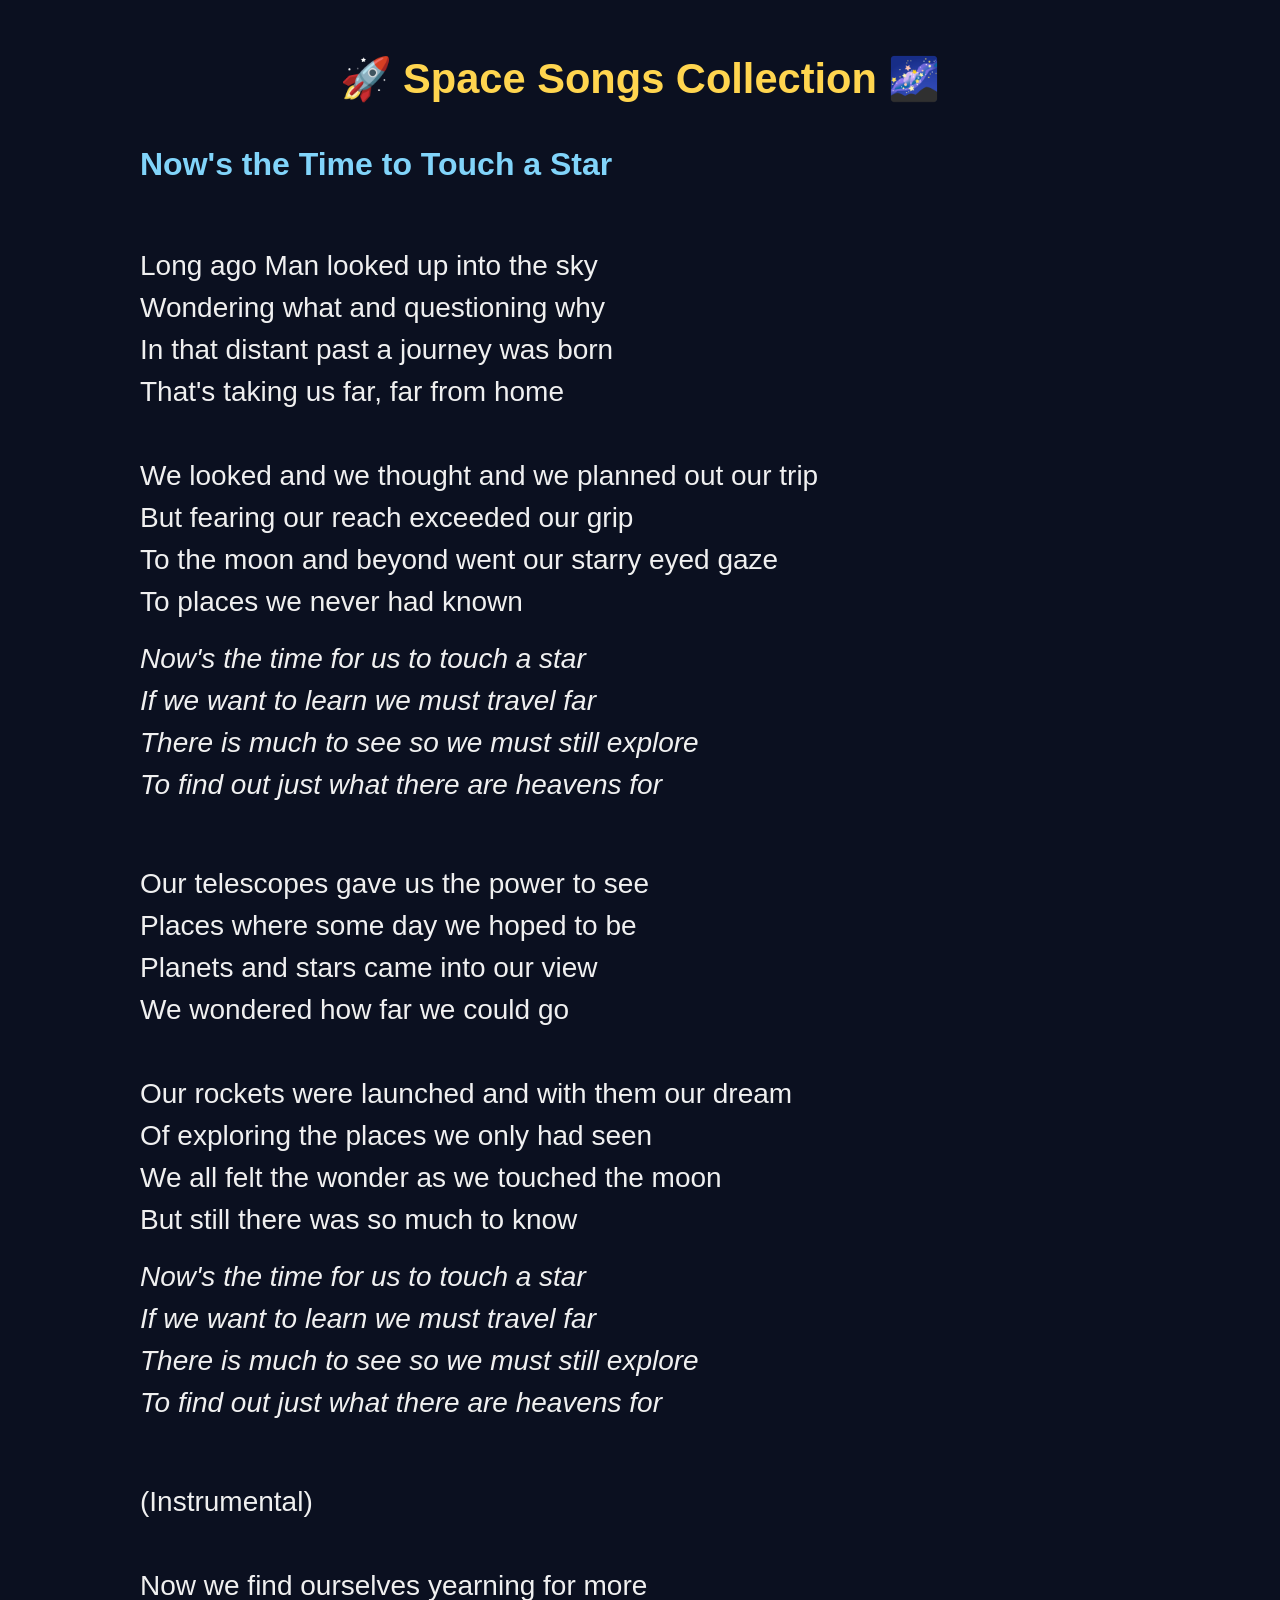
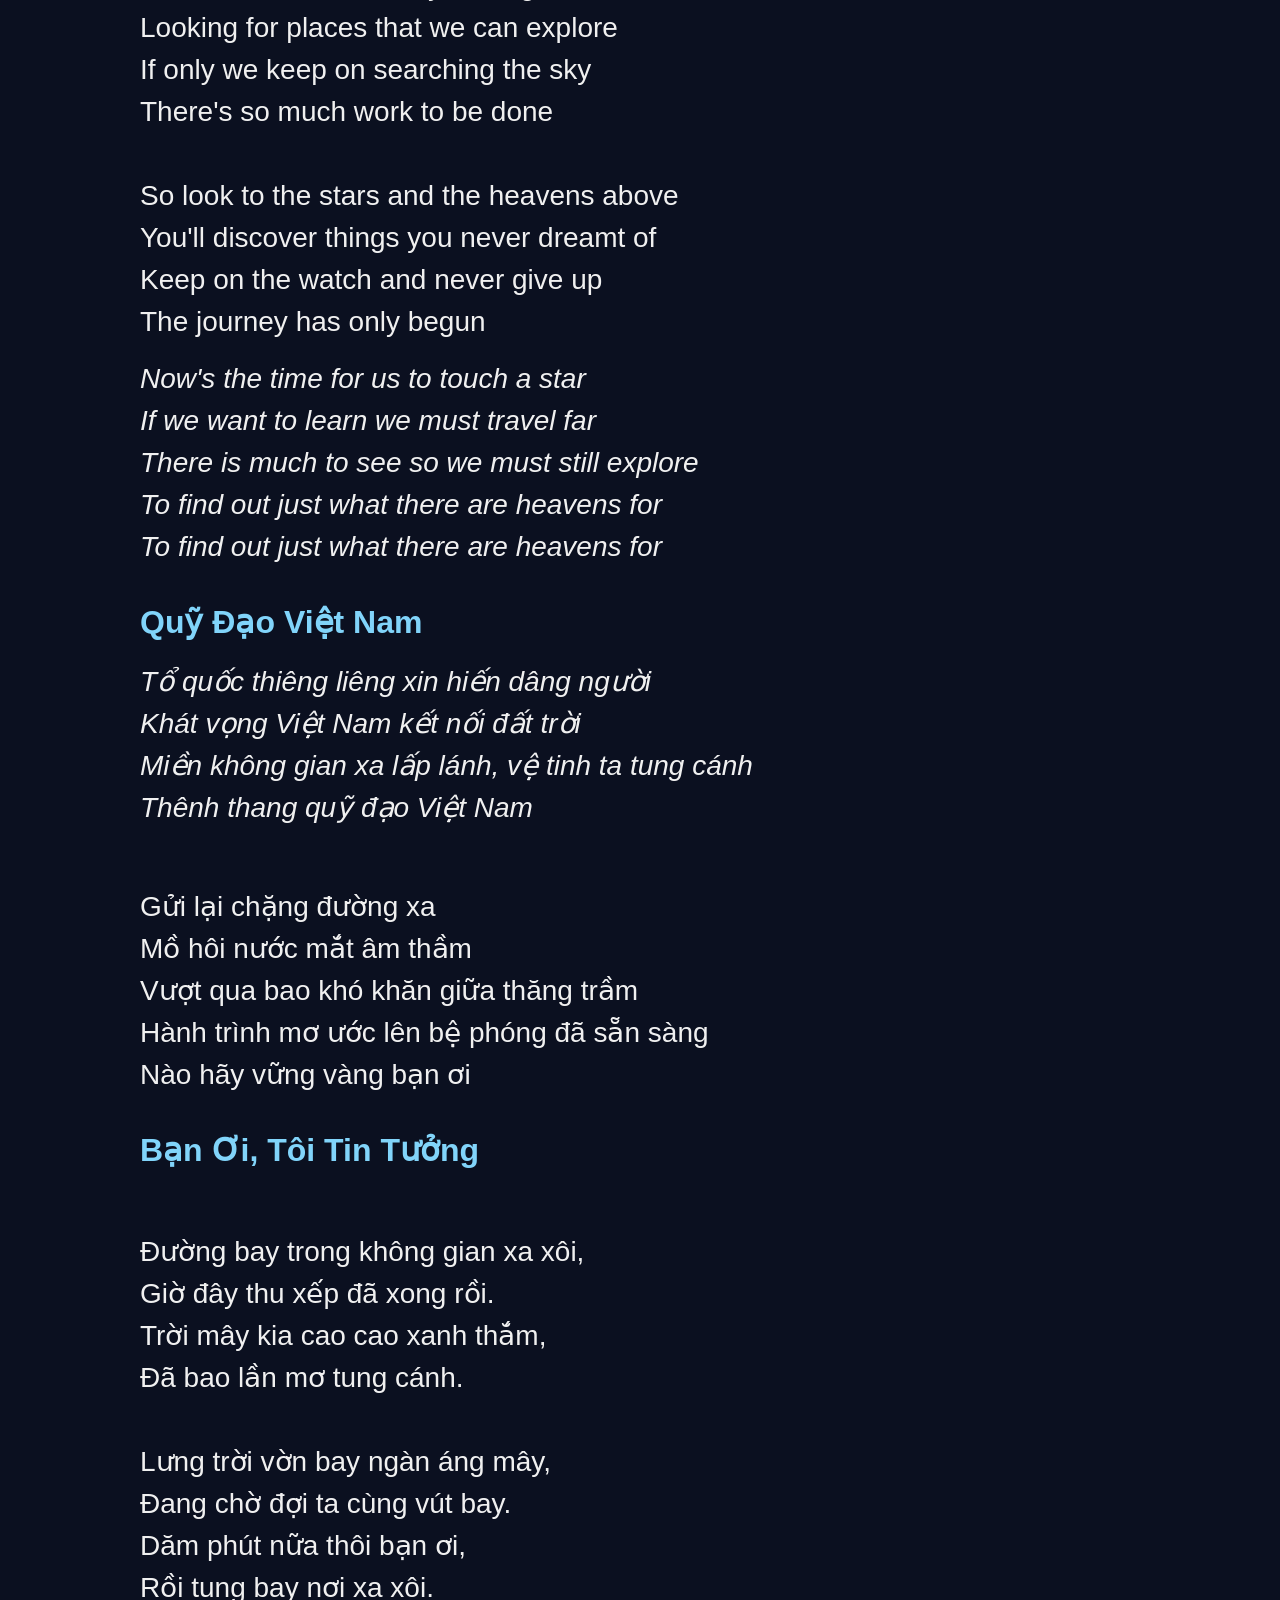
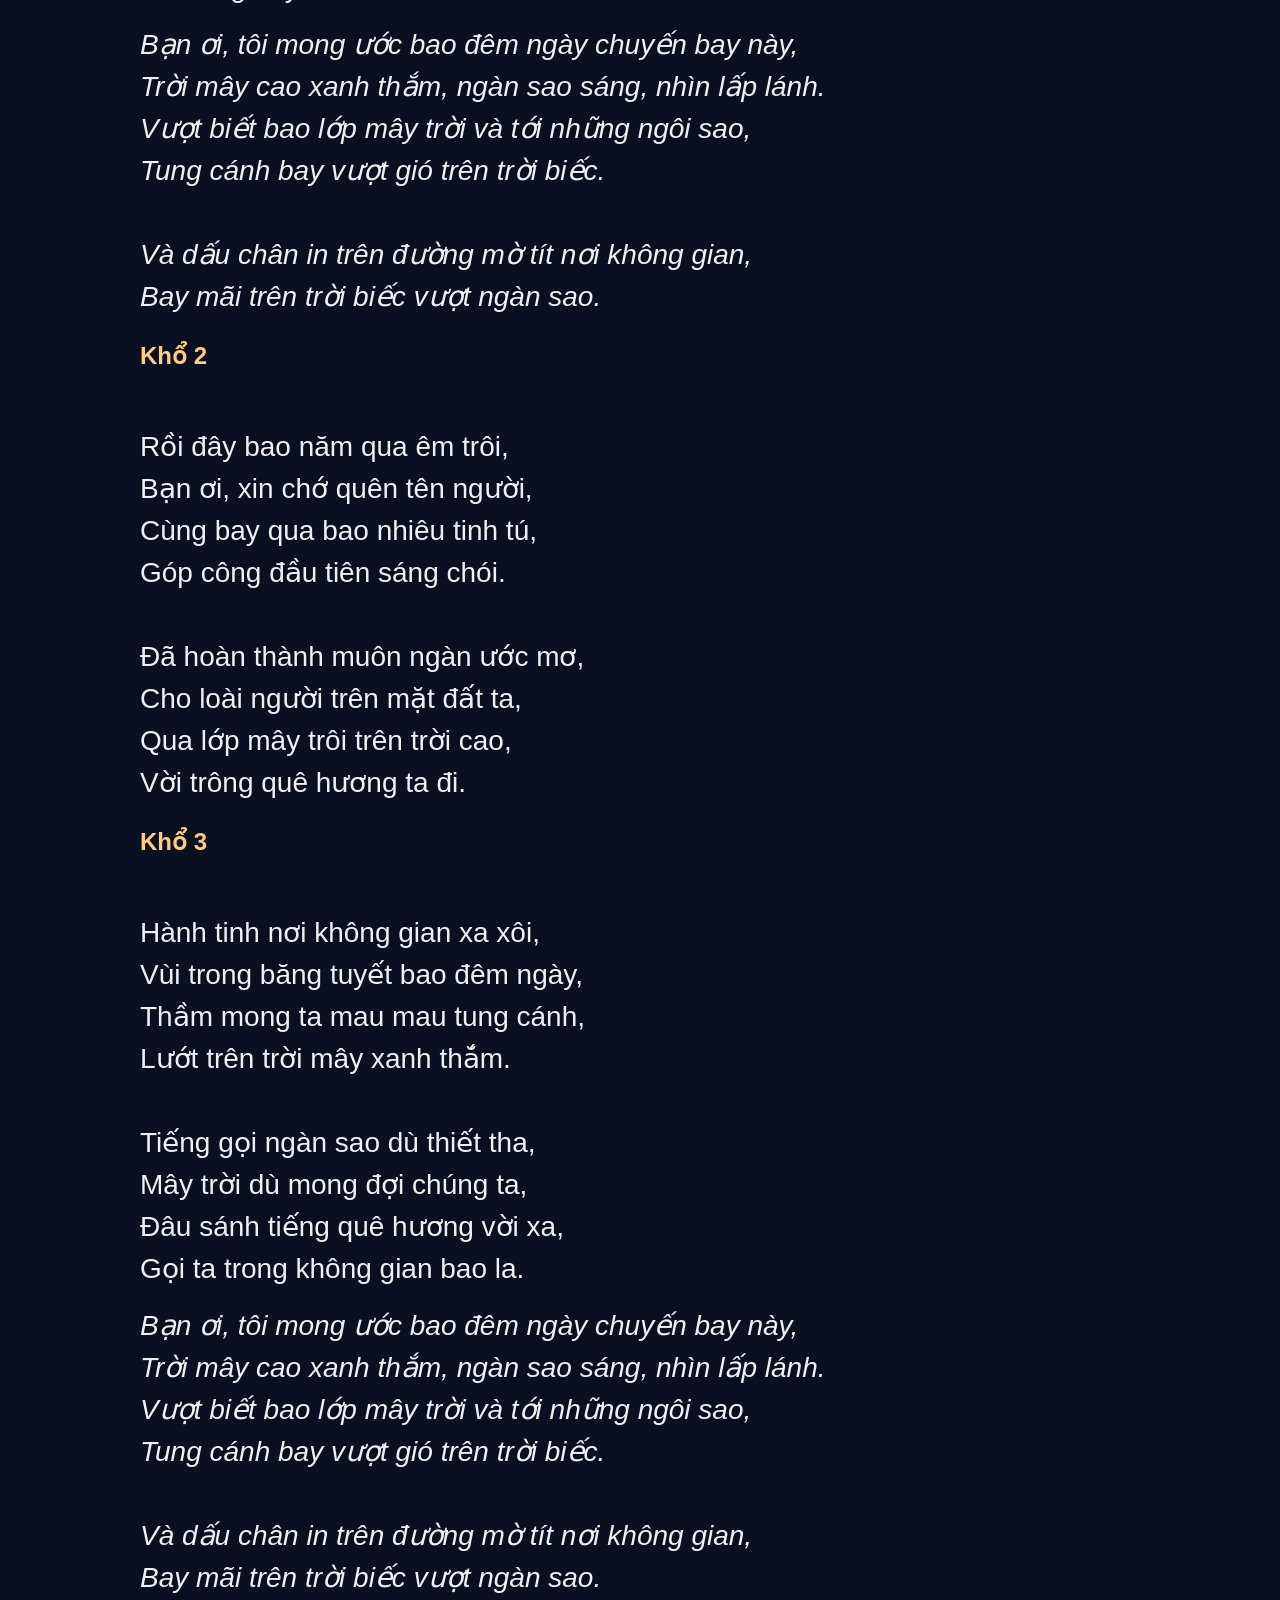
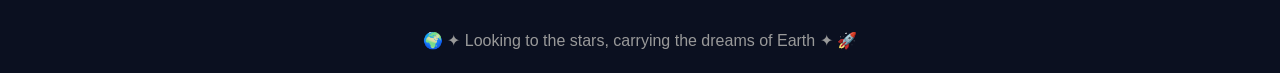
<file: song.html>
<!DOCTYPE html>
<html lang="vi">
<head>
    <meta charset="UTF-8">
    <meta name="viewport" content="width=device-width, initial-scale=1.0">
    <title>Space Songs Collection</title>


<style>
    body {
        font-family: "Segoe UI", Arial, sans-serif;
        font-size: 28px;
        line-height: 1.5;
        max-width: 1000px;
        margin: auto;
        padding: 20px;
        background: #0b1020;
        color: #f0f0f0;
    }

    h1 {
        text-align: center;
        color: #ffd54f;
        margin-bottom: 30px;
        font-size: 2.6rem;
    }

    .song {
        margin-bottom: 30px;
    }

    .song h2 {
        color: #81d4fa;
        margin: 25px 0 15px 0;
        font-size: 2rem;
    }

    .song h3 {
        color: #ffcc80;
        margin: 20px 0 10px 0;
        font-size: 1.5rem;
    }

    .lyrics {
        white-space: pre-line;
        margin: 0;
    }

    .chorus {
        margin: 15px 0;
        font-style: italic;
    }

    footer {
        text-align: center;
        color: #999;
        margin-top: 30px;
        font-size: 1rem;
    }

    @media (max-width: 768px) {
        body {
            font-size: 22px;
            padding: 15px;
        }

        h1 {
            font-size: 2rem;
        }

        .song h2 {
            font-size: 1.6rem;
        }

        .song h3 {
            font-size: 1.3rem;
        }
    }
</style>


</head>

<body>

<h1>🚀 Space Songs Collection 🌌</h1>

<section class="song">
    <h2>Now's the Time to Touch a Star</h2>

    <div class="lyrics">
Long ago Man looked up into the sky
Wondering what and questioning why
In that distant past a journey was born
That's taking us far, far from home

We looked and we thought and we planned out our trip
But fearing our reach exceeded our grip
To the moon and beyond went our starry eyed gaze
To places we never had known
    </div>

    <div class="chorus">
        Now's the time for us to touch a star<br>
        If we want to learn we must travel far<br>
        There is much to see so we must still explore<br>
        To find out just what there are heavens for
    </div>

    <div class="lyrics">
Our telescopes gave us the power to see
Places where some day we hoped to be
Planets and stars came into our view
We wondered how far we could go

Our rockets were launched and with them our dream
Of exploring the places we only had seen
We all felt the wonder as we touched the moon
But still there was so much to know
    </div>

    <div class="chorus">
        Now's the time for us to touch a star<br>
        If we want to learn we must travel far<br>
        There is much to see so we must still explore<br>
        To find out just what there are heavens for
    </div>

    <div class="lyrics">
(Instrumental)

Now we find ourselves yearning for more
Looking for places that we can explore
If only we keep on searching the sky
There's so much work to be done

So look to the stars and the heavens above
You'll discover things you never dreamt of
Keep on the watch and never give up
The journey has only begun
    </div>

    <div class="chorus">
        Now's the time for us to touch a star<br>
        If we want to learn we must travel far<br>
        There is much to see so we must still explore<br>
        To find out just what there are heavens for<br>
        To find out just what there are heavens for
    </div>
</section>

    <section class="song">
    <h2>Quỹ Đạo Việt Nam</h2>
 <div class="chorus">
        Tổ quốc thiêng liêng xin hiến dâng người<br>
        Khát vọng Việt Nam kết nối đất trời<br>
        Miền không gian xa lấp lánh, vệ tinh ta tung cánh<br>
        Thênh thang quỹ đạo Việt Nam
    </div>
    <div class="lyrics">
Gửi lại chặng đường xa
Mồ hôi nước mắt âm thầm
Vượt qua bao khó khăn giữa thăng trầm
Hành trình mơ ước lên bệ phóng đã sẵn sàng
Nào hãy vững vàng bạn ơi
    </div>

   
</section>

<section class="song">
    <h2>Bạn Ơi, Tôi Tin Tưởng</h2>

    <div class="lyrics">
Đường bay trong không gian xa xôi,
Giờ đây thu xếp đã xong rồi.
Trời mây kia cao cao xanh thắm,
Đã bao lần mơ tung cánh.

Lưng trời vờn bay ngàn áng mây,
Đang chờ đợi ta cùng vút bay.
Dăm phút nữa thôi bạn ơi,
Rồi tung bay nơi xa xôi.
    </div>

    <div class="chorus">
        Bạn ơi, tôi mong ước bao đêm ngày chuyến bay này,<br>
        Trời mây cao xanh thắm, ngàn sao sáng, nhìn lấp lánh.<br>
        Vượt biết bao lớp mây trời và tới những ngôi sao,<br>
        Tung cánh bay vượt gió trên trời biếc.<br><br>

        Và dấu chân in trên đường mờ tít nơi không gian,<br>
        Bay mãi trên trời biếc vượt ngàn sao.
    </div>

    <h3>Khổ 2</h3>

    <div class="lyrics">
Rồi đây bao năm qua êm trôi,
Bạn ơi, xin chớ quên tên người,
Cùng bay qua bao nhiêu tinh tú,
Góp công đầu tiên sáng chói.

Đã hoàn thành muôn ngàn ước mơ,
Cho loài người trên mặt đất ta,
Qua lớp mây trôi trên trời cao,
Vời trông quê hương ta đi.
    </div>

    <h3>Khổ 3</h3>

    <div class="lyrics">
Hành tinh nơi không gian xa xôi,
Vùi trong băng tuyết bao đêm ngày,
Thầm mong ta mau mau tung cánh,
Lướt trên trời mây xanh thắm.

Tiếng gọi ngàn sao dù thiết tha,
Mây trời dù mong đợi chúng ta,
Đâu sánh tiếng quê hương vời xa,
Gọi ta trong không gian bao la.
    </div>

    <div class="chorus">
        Bạn ơi, tôi mong ước bao đêm ngày chuyến bay này,<br>
        Trời mây cao xanh thắm, ngàn sao sáng, nhìn lấp lánh.<br>
        Vượt biết bao lớp mây trời và tới những ngôi sao,<br>
        Tung cánh bay vượt gió trên trời biếc.<br><br>

        Và dấu chân in trên đường mờ tít nơi không gian,<br>
        Bay mãi trên trời biếc vượt ngàn sao.
    </div>
</section>





<footer>
    🌍 ✦ Looking to the stars, carrying the dreams of Earth ✦ 🚀
</footer>

</body>
</html>
</file>
